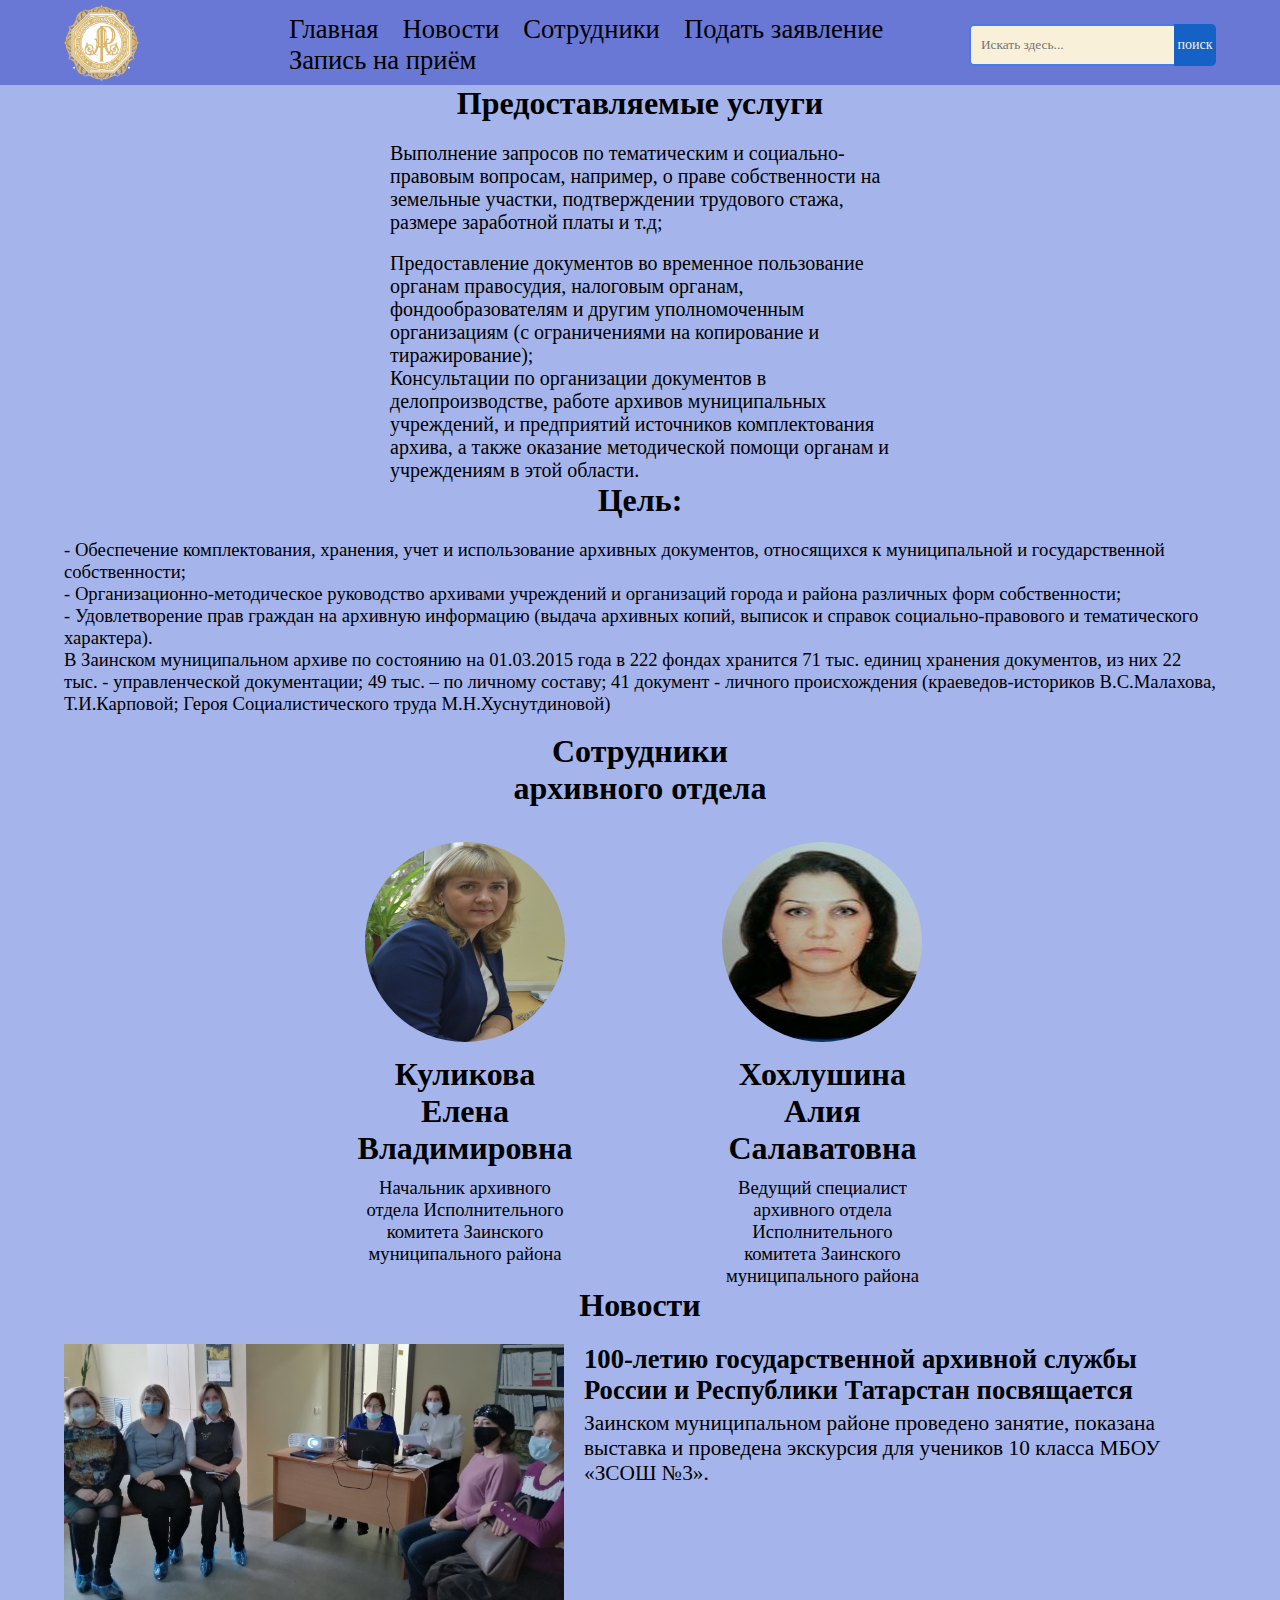
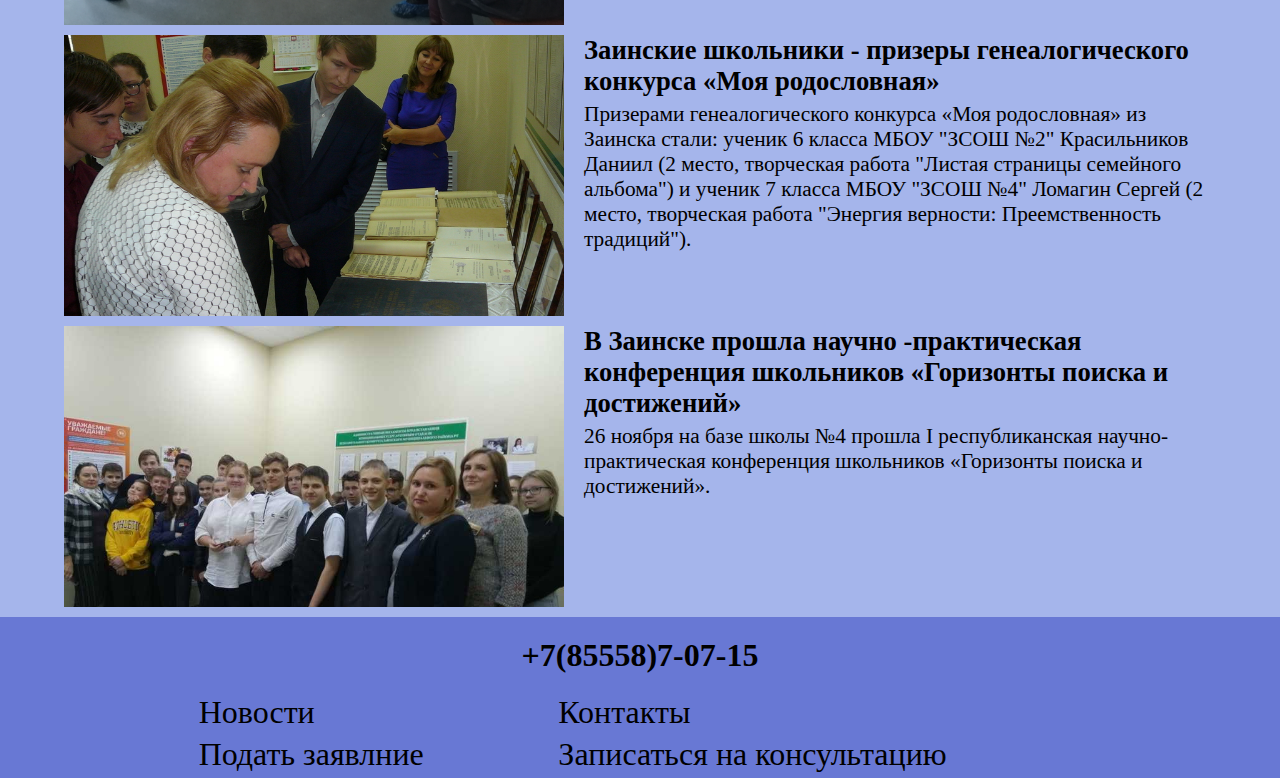
<file: index.html>
<!DOCTYPE html>
<html lang="ru">
<head>
    <meta charset="UTF-8">
    <meta http-equiv="X-UA-Compatible" content="IE=edge">
    <meta name="viewport" content="width=device-width, initial-scale=1.0">
    <title>Архивный отдел</title>
    <link rel="stylesheet" href="css/style.css">
</head>
<body>
    <!--Шапка сайта-->
    <header>
        <div class="wrapper_head">
            <div class="logo1"><a href="index.html"><img src="img/logo/zai.png" alt="logo"></a></div>
            <div class="nav_menu">
                <ul>
                    <li><a href="index.html">Главная</a></li>
                    <li><a href="#head_promo">Новости</a></li>
                    <li><a href="#about_reviews">Сотрудники</a></li>
                    <li><a href="booking.html">Подать заявление</a></li>
                    <li><a href="consult.html">Запись на приём</a></li>
                </ul>
            </div>
            <form>
                <input type="text" placeholder="Искать здесь...">
                <button type="submit"></button>
              </form>
        </div>
    </header>
    <!--О компании -->
    <section id="about_company">
        <div class="wrapper_about_company">
            <div class="about_purpose">
                <!-- Предоставляемые услуги -->
                <h2>Предоставляемые услуги</h2>
                <p>Выполнение запросов по тематическим и социально-правовым вопросам, например, о праве собственности на земельные участки, подтверждении трудового стажа, размере заработной платы и т.д;
                </p> <br>
                <p>Предоставление документов во временное пользование органам правосудия, налоговым органам, фондообразователям и другим уполномоченным организациям (с ограничениями на копирование и тиражирование);<br>
                Консультации по организации документов в делопроизводстве, работе архивов муниципальных учреждений, и предприятий источников комплектования архива, а также оказание методической помощи органам и учреждениям в этой области.</p>
            </div>
            <div class="about_motto">
                <!-- Цель -->
                <h2>Цель:</h2>
                <p> - Обеспечение комплектования, хранения, учет и использование архивных документов, относящихся к муниципальной и государственной собственности;<br>
                    - Организационно-методическое руководство архивами учреждений и организаций города и района различных форм собственности;<br>
                    - Удовлетворение прав граждан на архивную информацию (выдача архивных копий, выписок и справок социально-правового и тематического характера). <br>
                    В Заинском муниципальном архиве по состоянию на 01.03.2015 года в 222 фондах хранится 71 тыс. единиц хранения документов, из них 22 тыс. - управленческой документации; 49 тыс. – по личному составу; 41 документ - личного происхождения (краеведов-историков В.С.Малахова, Т.И.Карповой; Героя Социалистического труда М.Н.Хуснутдиновой)</p>  <br>
            </div>
    <!-- Сотрудники -->
            <div id="about_reviews">
                <h2>Сотрудники архивного отдела</h2>
                <div class="rev1">
                    <div class="reviews1"><img src="img/person/nach.jpg" alt="face1"><h3>Куликова Елена Владимировна</h3><p>Начальник архивного отдела Исполнительного комитета Заинского муниципального района</p></div>
                    <div class="rev_space1"></div>
                    <div class="reviews1"><img src="img/person/spaaac.jpg" alt="face1"><h3>Хохлушина Алия Салаватовна</h3><p>Ведущий специалист архивного отдела Исполнительного комитета Заинского муниципального района <br> </p></div>
                </div> 
            </div>
        </div>
    </section>
    <!-- Новости -->
    <section class="promotions">
        <div class="wrapper_promotions">
            <div id="head_promo"><h2>Новости</h2></div>
            <div class="promotions_all">
                <div class="promo1">
                    <img src="img/news/news1.jpg" alt="promotion1">
                    <div class="text_promo">
                        <h4>100-летию государственной архивной службы России и Республики Татарстан посвящается</h4>
                        <p>Заинском муниципальном районе проведено занятие, показана выставка и проведена экскурсия для учеников 10 класса МБОУ «ЗСОШ №3».</p>
                    </div>
                </div>
                <div class="promo1">
                    <img src="img/news/news2.jpg" alt="promotion2">
                    <div class="text_promo">
                        <h4>Заинские школьники - призеры генеалогического конкурса «Моя родословная»</h4>
                        <p>Призерами генеалогического конкурса «Моя родословная» из Заинска стали: ученик 6 класса МБОУ "ЗСОШ №2" Красильников Даниил (2 место, творческая работа "Листая страницы семейного альбома") и ученик 7 класса МБОУ "ЗСОШ №4" Ломагин Сергей (2 место, творческая работа "Энергия верности: Преемственность традиций").</p>
                    </div>
                </div>
                <div class="promo1">
                    <img src="img/news/news3.jpg" alt="promotion3">
                    <div class="text_promo">
                    <h4>В Заинске прошла научно -практическая конференция школьников «Горизонты поиска и достижений»</h4>
                    <p>26 ноября на базе школы №4 прошла I республиканская научно-практическая конференция школьников «Горизонты поиска и достижений».</p>
                </div>
            </div>
        </div>
    </section>
    <!--  Подвал сайта -->
    <footer>
        <div class="footer_wrapper">
            <div class="number">
                <p>+7(85558)7-07-15</p>
            </div>
            <div class="nav_footer">
                <div class="nav_footer123">
                    <a href="index.html#head_promo">Новости</a>
                    <a href="booking.html">Подать заявлние</a>
                </div>
                <div class="nav_footer123">
                    <a href="index.html#about_reviews">Контакты</a>
                    <a href="consult.html">Записаться на консультацию</a>
                </div>
                <div class="nav_footer123">
                </div>
            </div>
        </div>
    </footer>
</body>
</html>
</file>
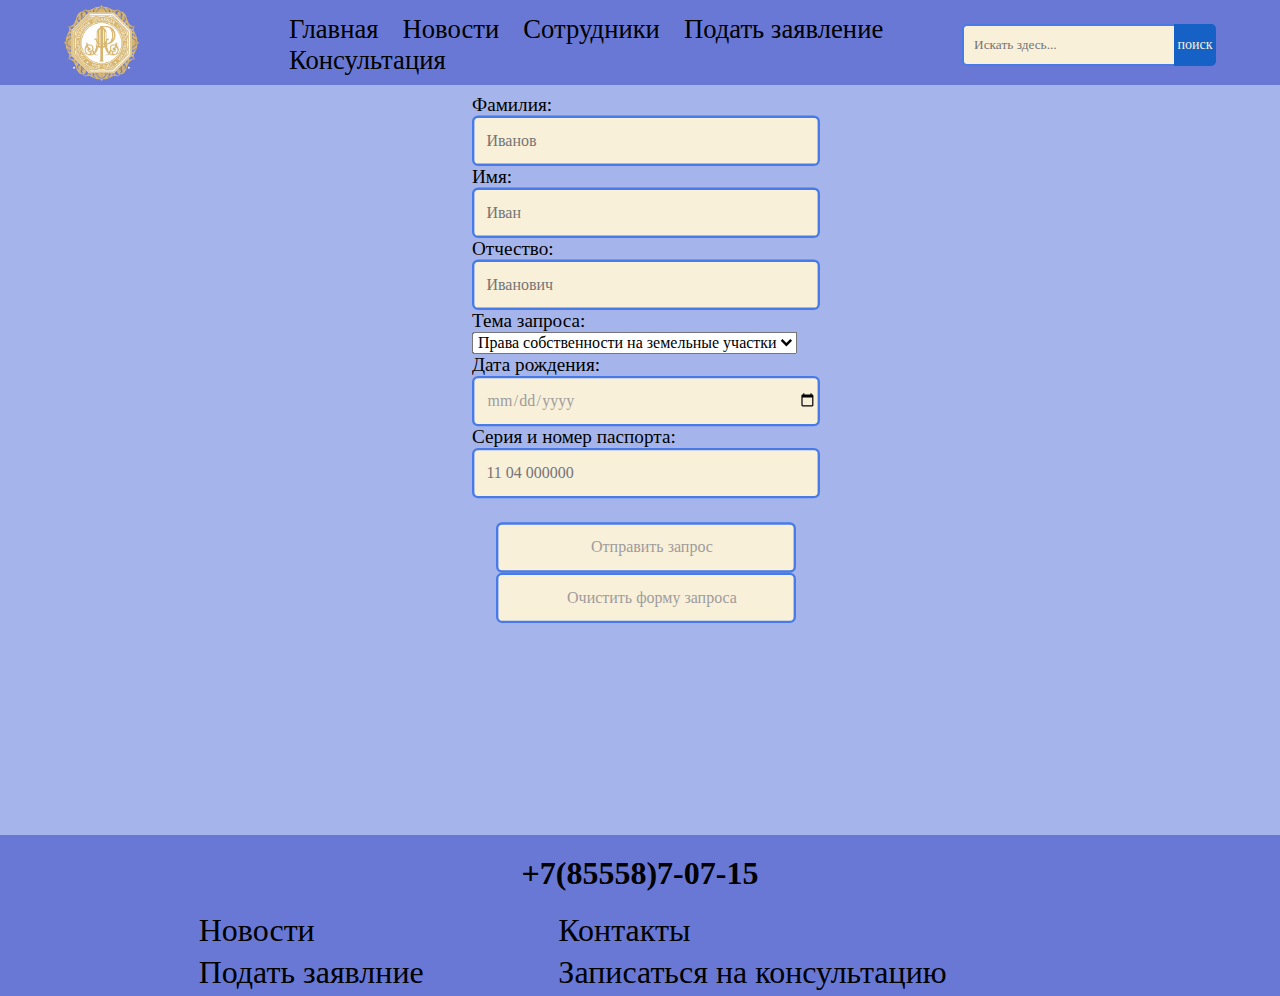
<file: booking.html>
<!DOCTYPE html>
<html lang="en">
<head>
    <meta charset="UTF-8">
    <meta http-equiv="X-UA-Compatible" content="IE=edge">
    <meta name="viewport" content="width=device-width, initial-scale=1.0">
    <title>Подача заявления</title>
    <link rel="stylesheet" href="css/style.css">
</head>
<body>
    <header>
        <!-- Шапка сайта -->
        <div class="wrapper_head">
            <div class="logo1"><a href="index.html"><img src="img/logo/zai.png" alt="logo"></a></div>
            <div class="nav_menu">
                <ul>
                    <li><a href="index.html">Главная</a></li>
                    <li><a href="index.html#head_promo">Новости</a></li>
                    <li><a href="index.html#about_reviews">Сотрудники</a></li>
                    <li><a href="booking.html">Подать заявление</a></li>
                    <li><a href="consult.html">Консультация</a></li>
                </ul>
            </div>
            <form>
                <input type="text" placeholder="Искать здесь...">
                <button type="submit"></button>
              </form>
        </div>
    <!-- Форма подачи заявления -->
    <section id="booking">
        <div class="booking_wrapper">
            <form action="index.html" method="get">
                <div class="booking2 booking">
                    <label for="sername">Фамилия:</label>
                    <input type="text" placeholder="Иванов" id="sername">
                    <br>
                    <label for="name">Имя:</label>
                    <input type="text" placeholder="Иван" id="name">
                    <br>
                    <label for="otchestvo">Отчество:</label>
                    <input type="text" placeholder="Иванович" id="otchestvo">
                    <br>
                    <label for="courses">Тема запроса:</label>
                    <select id="courses" name="student_courses">
                        <option value="computer_engineering">Права собственности на земельные участки</option>
                        <option value="slectrical_engineering">Подтверждении трудового стажа</option>
                        <option value="mechanical_engineering">Размер заработной платы</option>
                    </select>
                    <br>
                    <label for="birthday">Дата рождения:</label>
                    <input type="date" id="birthday">
                    <br>
                    <label for="number_document">Серия и номер паспорта:</label>
                    <input type="number" placeholder="11 04 000000" id="number_document">

                    <div class="booking4">
                        <input type="submit" value="Отправить запрос">
                        <input type="reset" value="Очистить форму запроса"></p>
                    </div>
                </div>
            </form>
        </div>
    </section>
    <!-- Подвал сайта -->
    <footer>
        <div class="footer_wrapper">
            <div class="number">
                <p>+7(85558)7-07-15</p>
            </div>
            <div class="nav_footer">
                <div class="nav_footer123">
                    <a href="index.html#head_promo">Новости</a>
                    <a href="booking.html">Подать заявлние</a>
                </div>
                <div class="nav_footer123">
                    <a href="index.html#about_reviews">Контакты</a>
                    <a href="consult.html">Записаться на консультацию</a>
                </div>
                <div class="nav_footer123">
                </div>
            </div>
        </div>
    </footer>

</html>
</file>
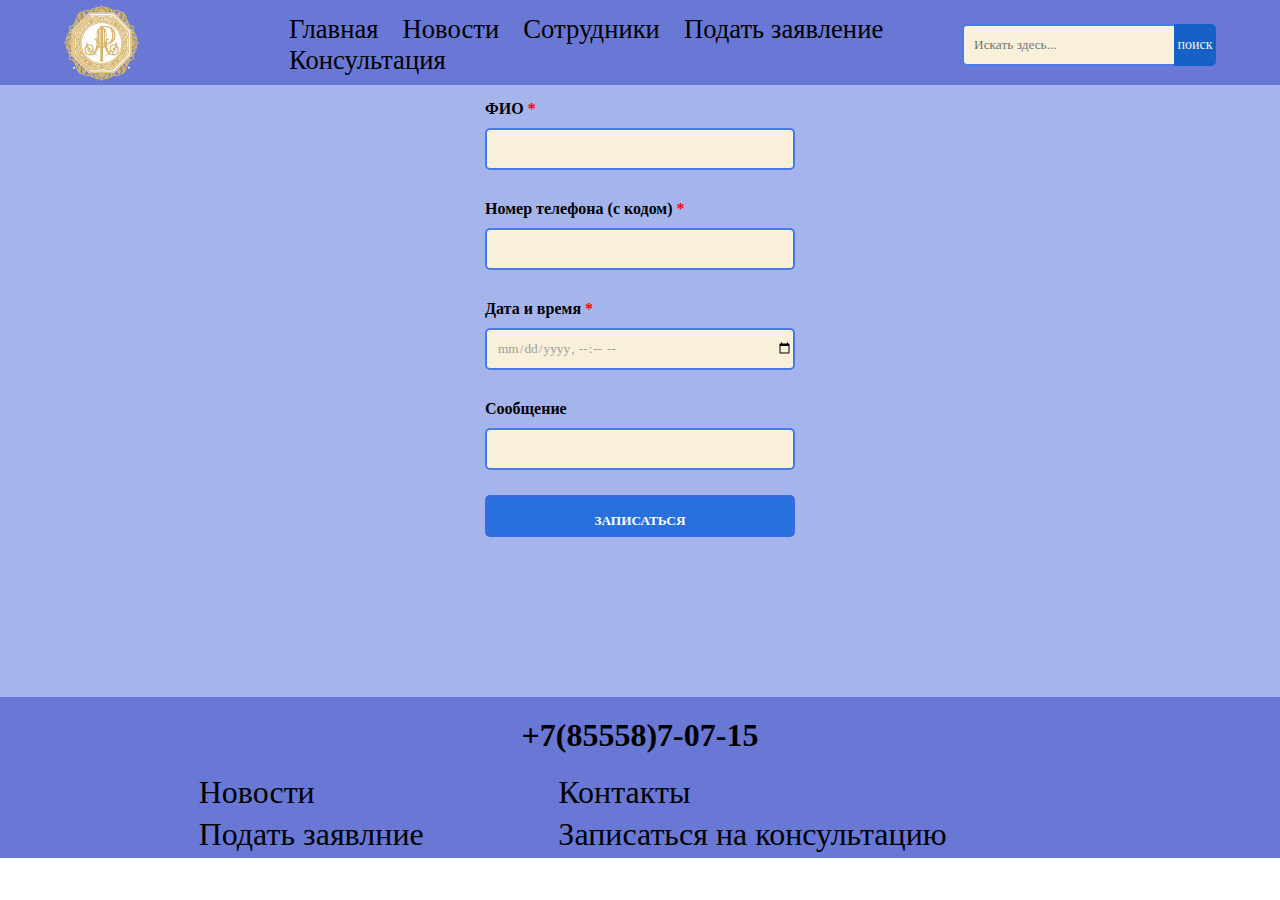
<file: consult.html>
<!DOCTYPE html>
<html lang="ru">
<head>
    <meta charset="UTF-8">
    <meta http-equiv="X-UA-Compatible" content="IE=edge">
    <meta name="viewport" content="width=device-width, initial-scale=1.0">
    <title>Запись</title>
    <link rel="stylesheet" href="css/style.css">
</head>
<body>
    <!--Шапка сайта-->
    <header>
        <div class="wrapper_head">
            <div class="logo1"><a href="index.html"><img src="img/logo/zai.png" alt="logo"></a></div>
            <div class="nav_menu">
                <ul>
                    <li><a href="index.html">Главная</a></li>
                    <li><a href="index.html#head_promo">Новости</a></li>
                    <li><a href="index.html#about_reviews">Сотрудники</a></li>
                    <li><a href="booking.html">Подать заявление</a></li>
                    <li><a href="consult.html">Консультация</a></li>
                </ul>
            </div>
            <form>
                <input type="text" placeholder="Искать здесь...">
                <button type="submit"></button>
              </form>
        </div>

     <!-- Форма записи на прием -->
    <div class="meowka">
        <form class="obratnuj-zvonok" autocomplete="off" action='index.html' method='post'>
            <div class="form-zvonok"> 
            <div>
                <label>ФИО <span>*</span></label>
                <input type='text' name='username' required></div>
            <div>
                <label>Номер телефона (с кодом) <span>*</span></label>
                <input type='text' name='usernumber' required></div>
            <div>
                <label>Дата и время <span>*</span></label>
                <input type='datetime-local' name='usernumber' required></div>
            <div>
                <label>Сообщение</label>
                <input type='text' name='question'>
            </div>
            <input class="bot-send-mail" type='submit' value='Записаться'>
            </div>
            </form>
    </div>
    <!-- Подвал сайта -->
    <footer>
        <div class="footer_wrapper">
            <div class="number">
                <p>+7(85558)7-07-15</p>
            </div>
            <div class="nav_footer">
                <div class="nav_footer123">
                    <a href="index.html#head_promo">Новости</a>
                    <a href="booking.html">Подать заявлние</a>
                </div>
                <div class="nav_footer123">
                    <a href="index.html#about_reviews">Контакты</a>
                    <a href="consult.html">Записаться на консультацию</a>
                </div>
                <div class="nav_footer123">
                </div>
            </div>
        </div>
    </footer>
</body>
</html>
</file>
<file: css/style.css>
*{
    margin: 0;
    padding: 0;
    font-family: 'Times New Roman', Times, serif;
    box-sizing: border-box;
}
/* Шапка сайта */
header{
    background-color: rgb(104, 120, 212);
    padding-top: 5px;
}
header .wrapper_head{
    margin: 0 5%;
    display: flex;
    justify-content: start;
    align-items: center;
}
header .wrapper_head .logo1 img{
    margin-right: 150px;
    width: 75px;
}
header .wrapper_head li{
    list-style-type: none;
    display: inline-block;
    margin-right: 20px;
}
header .wrapper_head li a{
    color: black;
    text-decoration: none;
    font-size: 20pt;
}
header .wrapper_head li a:hover{
    color: rgb(255, 255, 255);
}
/* Предоставляемые услуги */
#about_company{
    margin: 0;
    background-color: rgb(165, 181, 235);
    padding: 0 5%;
}
#about_company .about_purpose{
    width: 500px;
    text-align: left;
    margin: 0 auto;
}
#about_company .about_purpose p{
    font-size: 15pt;
}
h2{
    margin: 0px 0 20px 0;
    font-size: 24pt;
    text-align: center;
}
/* Контакты */
#about_reviews{
    width: 300px;
    text-align: center;
    margin: 0 auto;
}
#about_reviews .rev1, .rev2{
    display: flex;
    justify-content: center;
}
.rev_space1{
    padding: 0 75px;
}
.rev_space1 p{
    padding: 0 75px;
}  
.reviews1 p {
    font-size: 14pt;
}
.reviews1 h3 {
    font-size: 24pt;
}
.rev_space2{
    padding: 0 300px;
}
#about_reviews h3{
    margin: 10px 0;
}
#about_reviews img{
    width: 200px;
    height: 200px;
    margin-top: 15px;
    border-radius: 50%;
}
.about_motto p{
    text-align: left;
    font-size: 14pt;
}
/* Новости */
.promotions .wrapper_promotions{
    background-color: rgb(165, 181, 235);
    margin: 0;
    padding: 0 5%;
}
.promotions .wrapper_promotions .promotions_all .promo1{
    display: flex;
}
.promotions .wrapper_promotions .promotions_all img{
    width: 500px;
    margin-bottom: 10px;
    object-fit: cover;
}
.promotions .wrapper_promotions .promotions_all .text_promo{
    margin-left: 20px;
    font-size: 16pt;
}
.promotions .wrapper_promotions .promotions_all h4{
    font-size: 20pt;
    margin-bottom: 5px;
}
/* Подвал сайта */
footer{
    background-color: rgb(104, 120, 212);
    color: black;
}
footer .footer_wrapper{
    margin: 0 5%;
}
footer .number{
    font-size: 24pt;
    font-weight: 600;
    text-align: center;
    padding: 20px 0;
}
footer .nav_footer{
    display: flex;
    justify-content: space-evenly;
}
footer .nav_footer .nav_footer123 a{
    color: black;
    text-decoration: none;
    display: block;
    margin-bottom: 5px;
    font-size: 24pt;
}
footer .nav_footer .nav_footer123 a:hover{
    color: beige;
}
.algorithm_head h2{
    margin: 0;
    padding-top: 20px;
}
/* Форма подачи заявления*/
#booking{
    background-size: 100%;
    height: 750px;
    background-color: rgb(165, 181, 235);
}
.booking_wrapper{
    margin: 0 5%;
    color: rgb(0, 0, 0);
}
#booking form{ 
    transform: scale(1.2);
    display: flex;
    text-align: left;
    justify-content: center;
    padding-top: 50px;
}
#booking .booking4{
    padding-top: 50px;
    text-align: center;
    padding: 20px;
}
#booking .booking4 button{
    padding: 10px;
}
#booking .booking{
    margin-left: 10px;
}
/* Поиск */
* {box-sizing: border-box;}
form {
  position: relative;
  width: 300px;
  margin: 0 auto;
}
input {
  width: 100%;
  height: 42px;
  padding-left: 10px;
  border: 2px solid #487be7;
  border-radius: 5px;
  outline: none;
  background: #F9F0DA;
  color: #9E9C9C;
}
button {
  position: absolute; 
  top: 0;
  right: 0px;
  width: 42px;
  height: 42px;
  border: none;
  background: #1561c5;
  border-radius: 0 5px 5px 0;
  cursor: pointer;
}
button:before {
  content: "поиск";
  font-size: 14px;
  color: #F9F0DA;
}
/* Форма записи на консультацию */
.obratnuj-zvonok{
    background-color: rgb(165, 181, 235);
	width: 100%;
	max-width: 350px;
}
.form-zvonok{
    background-color: rgb(165, 181, 235);
	width: 100%;
	display: flex;
	flex-direction: column;
	padding: 0 20px;
	box-sizing: border-box;
}
.form-zvonok div{
    background-color: rgb(165, 181, 235);
	padding: 15px 0;
}
.bot-send-mail{
    background-color: rgb(165, 181, 235);
	box-sizing: border-box;
	width: 100%;
}
.form-zvonok label,.form-zvonok input{
    
	display: block;
	width: 100%;
	box-sizing: border-box;
}
.form-zvonok label{
    background-color: rgb(165, 181, 235);
	margin-bottom: 5px;
	font-weight: bold;
}
.form-zvonok input{

	margin-top: 10px;
}
.form-zvonok label span{
	color: red;
}
.form-zvonok .bot-send-mail{
	padding: 15px;
	margin-top: 10px;
	background: none;
	border: none;
	text-transform: uppercase;
	color: #fff;
	font-weight: bold;
	background-color: #2870dd;
	cursor: pointer;
	border: 3px #356ce4 solid;
	border-radius: 5px;
}
.form-zvonok .bot-send-mail:hover{
	color: #055daf;
	background-color: #fff;
}
.meowka {
    background-color: rgb(165, 181, 235);
    padding-bottom: 160px;
}
</file>
